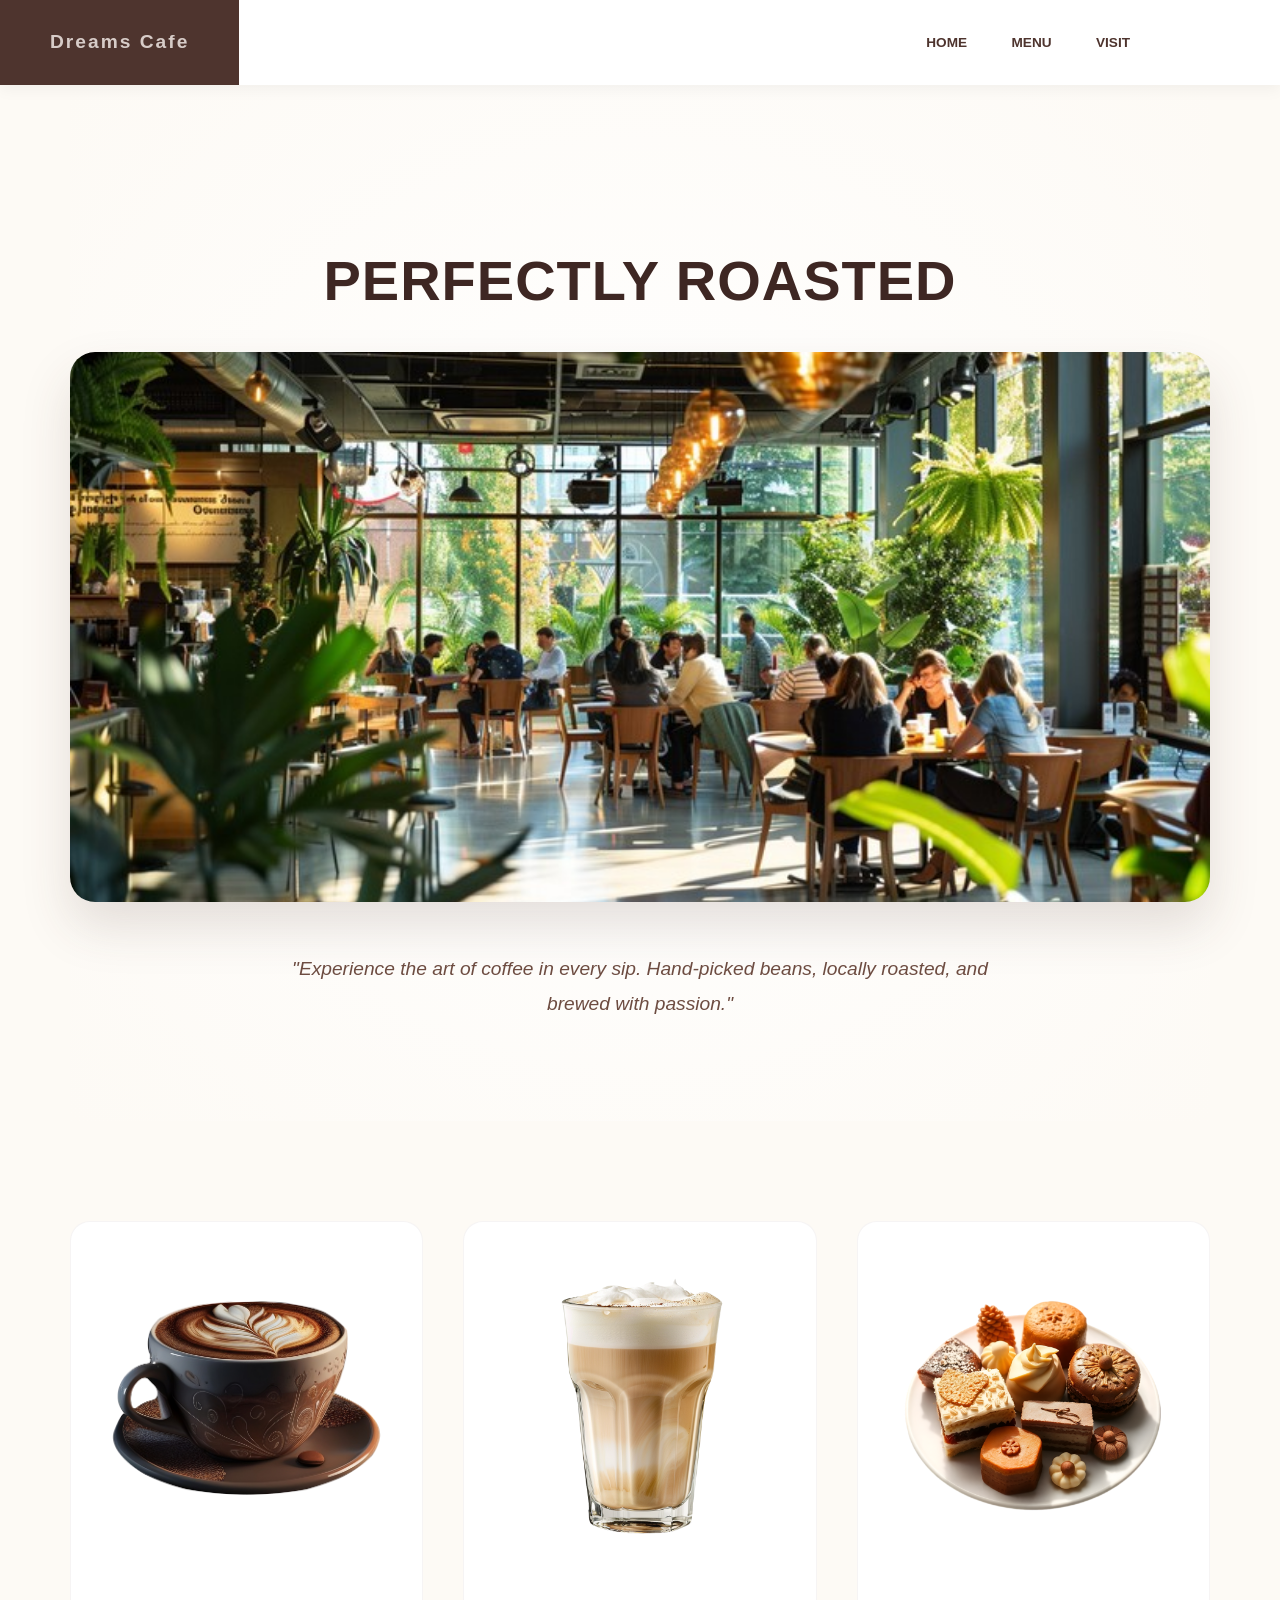
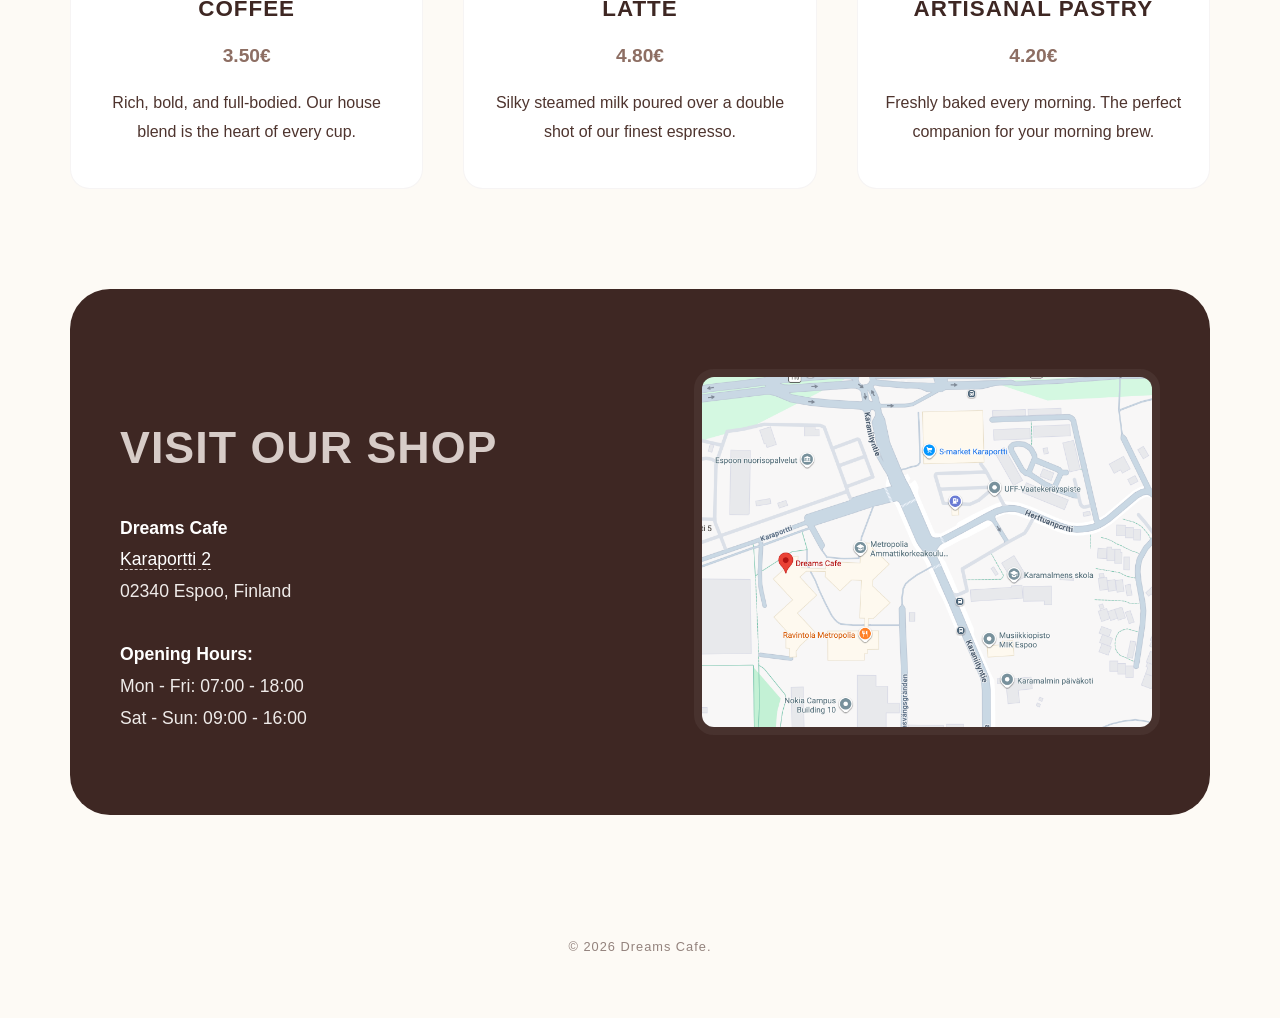
<file: index.html>
<!DOCTYPE html>
    <html lang="fi">
    <head>
        <meta charset="UTF-8">
        <meta name="viewport" content="width=device-width, initial-scale=1.0">
        <title>Dreams Cafe</title>

        <link href="https://https://fonts.googleapis.com/css2?family=Montserrat:wght@700;800&family=Open+Sans:wght@400;600&display=swap" rel="stylesheet">

        <link rel="stylesheet" href="layout.css">
    </head>
    <body>

        <header>
            <div class="logo-section">Dreams Cafe</div>
            <nav>
                <a href="#home">HOME</a>
                <a href="#products">MENU</a>
                <a href="#contact">VISIT</a>
            </nav>
        </header>

        <div class="container">

            <section id="home" class="home-section">
                <h1 class="hero-title">Perfectly Roasted</h1>
                <div class="img-wrapper">
                    <img src="image/StockCake-Bustling_Coffee_Shop-832992-medium.jpg" alt="Fresh Coffee">
                </div>
                <p class="description-text">
                    "Experience the art of coffee in every sip. Hand-picked beans, locally roasted, and brewed with passion."
                </p>
            </section>

            <section id="products" class="products-section">
                <div class="product-card">
                    <img src="image/vecteezy_3d-realistic-coffee-cup-coffee-cup-cartoon_21049268.png" alt="Coffee">
                    <h3>Coffee</h3>
                    <span class="price">3.50€</span>
                    <p>Rich, bold, and full-bodied. Our house blend is the heart of every cup.</p>
                </div>
                <div class="product-card">
                    <img src="image/vecteezy_creamy-latte-coffee-drink-in-glass_55181079.png" alt="Latte">
                    <h3>Latte</h3>
                    <span class="price">4.80€</span>
                    <p>Silky steamed milk poured over a double shot of our finest espresso.</p>
                </div>
                <div class="product-card">
                    <img src="image/vecteezy_artisan-pastries-beautifully-arranged-cakes-and-sweets_57127421.png" alt="Pastry">
                    <h3>Artisanal Pastry</h3>
                    <span class="price">4.20€</span>
                    <p>Freshly baked every morning. The perfect companion for your morning brew.</p>
                </div>
            </section>

            <section id="contact" class="contact-section">
                <div class="contact-details">
                    <h2>Visit Our Shop</h2>
                    <div class="address-box">
                        <b>Dreams Cafe</b><br>
                        <a href="https://www.google.com/maps/search/?api=1&query=Karaportti+2+02340+Espoo" target="_blank"> Karaportti 2</a><br>
                        02340 Espoo, Finland<br><br>
                        <b>Opening Hours:</b><br>
                        Mon - Fri: 07:00 - 18:00<br>
                        Sat - Sun: 09:00 - 16:00
                    </div>
                </div>
                <img src="image/Screenshot 2026-03-27 at 15.34.46.png" alt="Our worker" class="worker-img">
            </section>

        </div>

        <footer>
            © 2026 Dreams Cafe.
        </footer>

    </body>
    </html>
</file>
<file: layout.css>
html { scroll-behavior: smooth; }

body {
    margin: 0;
    padding: 0;
    font-family: 'Open Sans', sans-serif;
    background-color: #fdfaf5;
    color: #4e342e;
    line-height: 1.8;
}

h1, h2, h3 {
    font-family: 'Montserrat', sans-serif;
    text-transform: uppercase;
    letter-spacing: 1px;
    color: #3e2723;
}


header {
    background-color: #ffffff;
    display: flex;
    justify-content: space-between;
    align-items: center;
    height: 85px;
    position: sticky;
    top: 0;
    z-index: 1000;
    box-shadow: 0 4px 15px rgba(0,0,0,0.05);
}

.logo-section {
    background-color: #4e342e;
    color: #d7ccc8;
    height: 100%;
    display: flex;
    align-items: center;
    padding: 0 50px;
    font-family: 'Montserrat', sans-serif;
    font-weight: 800;
    font-size: 1.2rem;
    letter-spacing: 2px;
}

nav {
    padding-right: 150px;
}

nav a {
    text-decoration: none;
    color: #4e342e;
    margin-left: 40px;
    font-weight: 600;
    font-size: 0.85rem;
    transition: 0.3s;
    position: relative;
}

nav a::after {
    content: '';
    position: absolute;
    width: 0;
    height: 2px;
    bottom: -5px;
    left: 0;
    background-color: #a1887f;
    transition: 0.3s;
}
nav a:hover::after {
    width: 100%;
}
nav a:hover {
    color: #a1887f;
}

.container {
    max-width: 1140px;
    margin: 0 auto;
    padding: 0 20px;
}


.home-section {
    text-align: center;
    padding: 100px 0;
    background: radial-gradient(circle at center, #ffffff 0%, #fdfaf5 100%);
}

.hero-title {
    font-size: 3.5rem;
    margin-bottom: 20px;
    color: #3e2723;
}

.img-wrapper {
    overflow: hidden;
    border-radius: 25px;
    box-shadow: 0 25px 50px rgba(78, 52, 46, 0.15);
    margin-bottom: 50px;
}

.home-section img {
    width: 100%;
    height: 550px;
    object-fit: cover;
    display: block;
    transition: transform 1s ease;
}
.img-wrapper:hover img {
    transform: scale(1.03);
}

.description-text {
    max-width: 700px;
    margin: 0 auto;
    font-size: 1.2rem;
    color: #6d4c41;
    font-style: italic;
}


.products-section {
    padding: 100px 0;
    display: grid;
    grid-template-columns: repeat(3, 1fr);
    gap: 40px;
}

.product-card {
    background: #fff;
    padding: 25px;
    border-radius: 20px;
    transition: 0.4s;
    border: 1px solid rgba(78, 52, 46, 0.05);
    text-align: center;
}

.product-card:hover {
    transform: translateY(-12px);
    box-shadow: 0 15px 35px rgba(78, 52, 46, 0.1);
}

.product-card img {
    width: 100%;
    aspect-ratio: 1/1;
    object-fit: cover;
    border-radius: 15px;
    margin-bottom: 20px;
}

.product-card h3 {
    font-size: 1.4rem;
    margin: 10px 0;
    color: #3e2723;
}

.price {
    display: block;
    font-weight: 700;
    color: #8d6e63;
    margin-bottom: 10px;
    font-size: 1.2rem;
}


.contact-section {
    padding: 80px 50px;
    display: flex;
    justify-content: space-between;
    align-items: center;
    background-color: #3e2723;
    color: #efebe9;
    border-radius: 40px;
    margin-bottom: 60px;
}

.contact-details h2 {
    font-size: 2.8rem;
    margin-bottom: 25px;
    color: #d7ccc8;
}

.address-box {
    font-size: 1.1rem; line-height: 1.8;
}
.address-box b { color: #fff;
}


.address-box a {
    color: #fff;
    text-decoration: none;
    border-bottom: 1px dashed #d7ccc8;
}
.address-box a:hover {
    color: #d7ccc8;
}

.worker-img {
    width: 100%;
    max-width: 450px;
    height: 350px;
    object-fit: cover;
    border-radius: 20px;
    margin-left: 50px;
    border: 8px solid rgba(255,255,255,0.05);
}

footer {
    text-align: center;
    padding: 60px 0;
    opacity: 0.6;
    font-size: 0.8rem;
    letter-spacing: 1px;
    color: #4e342e;
}


@media (max-width: 900px) {
    nav { padding-right: 20px;
    }
    .products-section { grid-template-columns: 1fr;
    }

    .contact-section { flex-direction: column;
        text-align: center;
        padding: 40px 20px;
    }


    .worker-img {
        margin-left: 0;
        margin-top: 40px;
        width: 100%;
        border-radius: 20px;
    }

    .hero-title {
        font-size: 2.5rem;
    }
}
</file>
